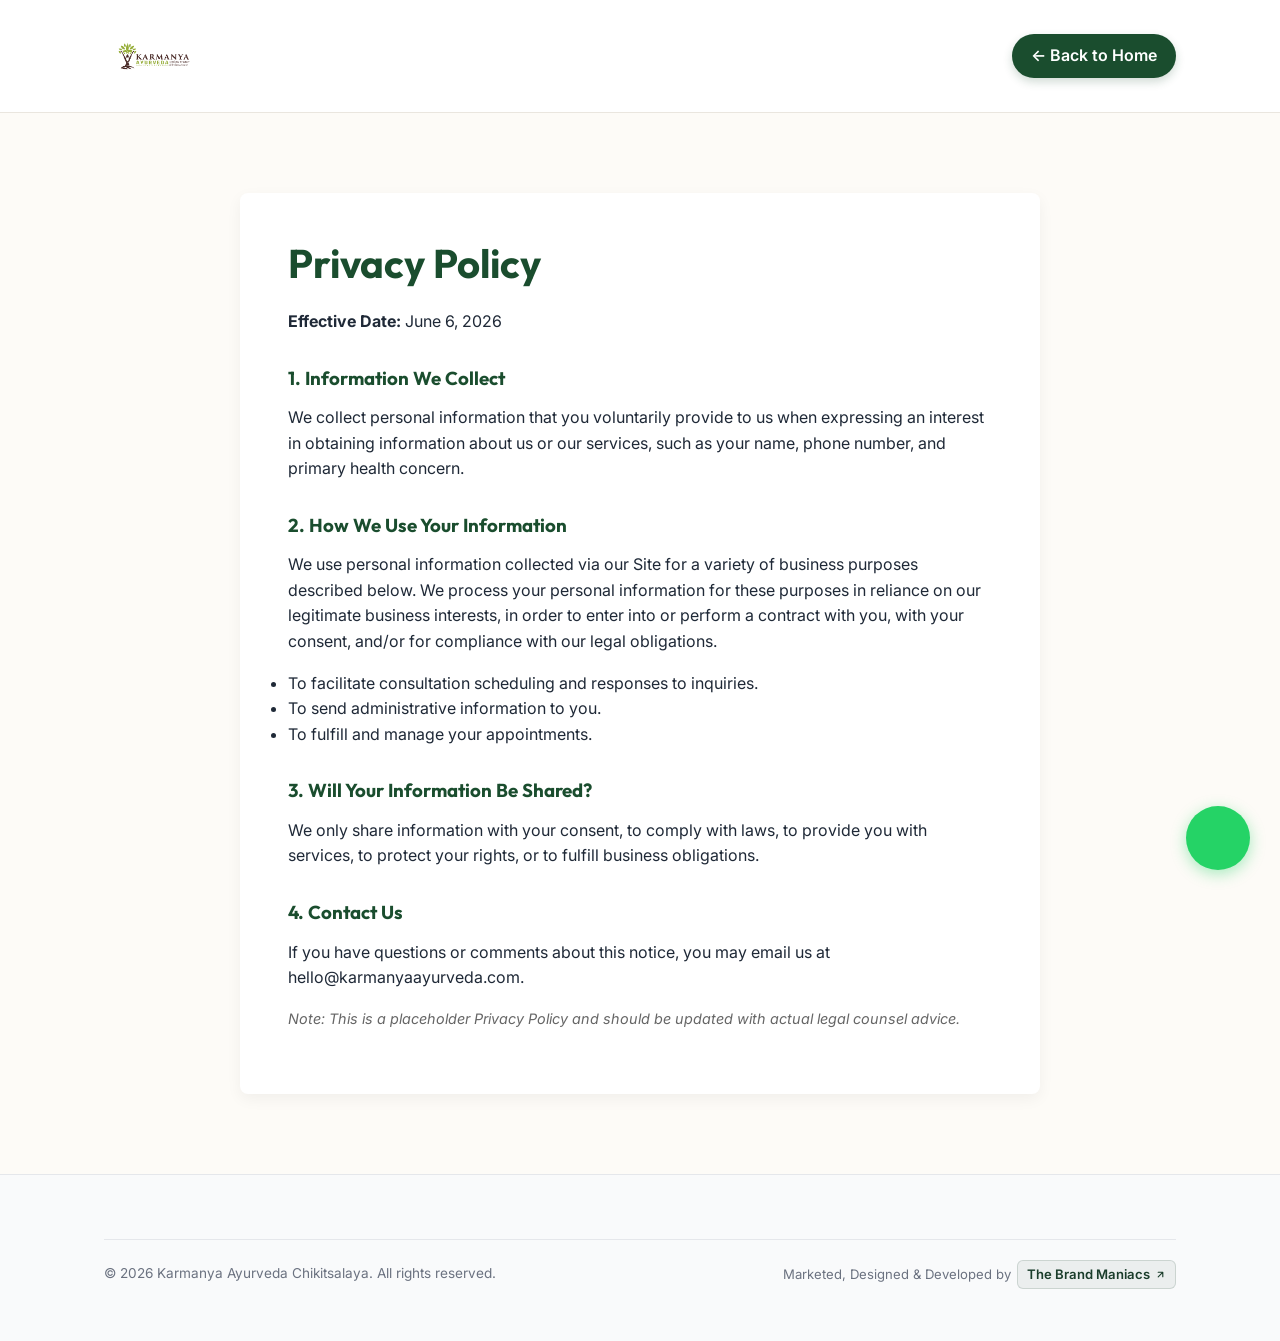
<file: privacy.html>
<!DOCTYPE html>
<html lang="en">
<head>
    <meta name="robots" content="noindex, follow">
    <meta charset="UTF-8">
    <meta name="viewport" content="width=device-width, initial-scale=1.0">
    <title>Privacy Policy | Karmanya Ayurveda</title>
    <link rel="preconnect" href="https://fonts.googleapis.com">
    <link rel="preconnect" href="https://fonts.gstatic.com" crossorigin>
    <link href="https://fonts.googleapis.com/css2?family=Inter:wght@300;400;500;600&family=Outfit:wght@400;500;600;700&display=swap" rel="stylesheet">
    <!-- Google Tag Manager -->
    <script>(function(w,d,s,l,i){w[l]=w[l]||[];w[l].push({'gtm.start':
    new Date().getTime(),event:'gtm.js'});var f=d.getElementsByTagName(s)[0],
    j=d.createElement(s),dl=l!='dataLayer'?'&l='+l:'';j.async=true;j.src=
    'https://www.googletagmanager.com/gtm.js?id='+i+dl;f.parentNode.insertBefore(j,f);
    })(window,document,'script','dataLayer','GTM-NP2DTL98');</script>
    <!-- End Google Tag Manager -->
    <link rel="stylesheet" href="style.css">
<!-- ChatGPT Pixel -->
<script>!function(w,d,s,u){if(w.oaiq)return;var q=function(){q.q.push(arguments)};q.q=[];w.oaiq=q;var j=d.createElement(s);j.async=1;j.src=u;var f=d.getElementsByTagName(s)[0];f.parentNode.insertBefore(j,f)}(window,document,"script","https://bzrcdn.openai.com/sdk/oaiq.min.js");oaiq("init",{pixelId:"QD7NJpfsYPogKPpJnE1gqf",debug:true});</script>
<!-- End ChatGPT Pixel -->
</head>
<body class="bg-cream">
    <!-- Google Tag Manager (noscript) -->
    <noscript><iframe src="https://www.googletagmanager.com/ns.html?id=GTM-NP2DTL98"
    height="0" width="0" style="display:none;visibility:hidden"></iframe></noscript>
    <!-- End Google Tag Manager (noscript) -->
    <header class="header">
        <div class="container header-container">
            <a href="index.html" class="logo">
                <img src="images/logo.png" alt="Karmanya Ayurveda Logo">
            </a>
            <div class="header-contact desktop-only">
                <a href="index.html" class="call-btn">← Back to Home</a>
            </div>
        </div>
    </header>

    <main class="section-padding">
        <div class="container" style="max-width: 800px; background: white; padding: 3rem; border-radius: 8px; box-shadow: 0 5px 15px rgba(0,0,0,0.05);">
            <h1 class="main-headline text-primary mb-4" style="font-size: 2.5rem;">Privacy Policy</h1>
            <p><strong>Effective Date:</strong> June 6, 2026</p>
            
            <h3 class="mt-4 mb-2">1. Information We Collect</h3>
            <p>We collect personal information that you voluntarily provide to us when expressing an interest in obtaining information about us or our services, such as your name, phone number, and primary health concern.</p>
            
            <h3 class="mt-4 mb-2">2. How We Use Your Information</h3>
            <p>We use personal information collected via our Site for a variety of business purposes described below. We process your personal information for these purposes in reliance on our legitimate business interests, in order to enter into or perform a contract with you, with your consent, and/or for compliance with our legal obligations.</p>
            <ul>
                <li>To facilitate consultation scheduling and responses to inquiries.</li>
                <li>To send administrative information to you.</li>
                <li>To fulfill and manage your appointments.</li>
            </ul>

            <h3 class="mt-4 mb-2">3. Will Your Information Be Shared?</h3>
            <p>We only share information with your consent, to comply with laws, to provide you with services, to protect your rights, or to fulfill business obligations.</p>

            <h3 class="mt-4 mb-2">4. Contact Us</h3>
            <p>If you have questions or comments about this notice, you may email us at hello@karmanyaayurveda.com.</p>
            
            <p class="mt-5" style="font-size: 0.9rem; color: #666;"><em>Note: This is a placeholder Privacy Policy and should be updated with actual legal counsel advice.</em></p>
        </div>
    </main>

    <footer class="footer" style="margin-top: 0;">
        <div class="container text-center">
            <div class="footer-bottom" style="display: flex; justify-content: space-between; flex-wrap: wrap; align-items: center; gap: 1rem; padding: 1.25rem 0; font-size: 0.85rem;">
                <p style="margin: 0;">&copy; 2026 Karmanya Ayurveda Chikitsalaya. All rights reserved.</p>
                <div class="agency-credit" style="display: inline-flex; align-items: center; gap: 6px; font-size: 0.82rem; color: #6b7280;">
                    <span>Marketed, Designed &amp; Developed by</span>
                    <a href="https://www.thebrandmaniacs.online/" target="_blank" rel="noopener" class="tbm-badge" style="display: inline-flex; align-items: center; gap: 5px; font-weight: 600; color: #1a3d2b; text-decoration: none; padding: 3px 9px; background: rgba(26,61,43,0.06); border: 1px solid rgba(26,61,43,0.15); border-radius: 6px; transition: all 0.2s ease;">
                        <span>The Brand Maniacs</span>
                        <svg width="11" height="11" viewBox="0 0 24 24" fill="none" stroke="currentColor" stroke-width="2.5" stroke-linecap="round" stroke-linejoin="round" style="vertical-align: middle;"><path d="M7 17l9.2-9.2M17 17V7H7"/></svg>
                    </a>
                </div>
            </div>
        </div>
    </footer>

<a class="floating-wa-desktop" data-wa data-loc="floating" href="https://wa.me/919819820017?text=Namaste!%20I'd%20like%20to%20book%20a%20Pre-Surgery%20Second%20Opinion%20Consult%20with%20an%20expert%20doctor." target="_blank" rel="noopener" aria-label="Chat on WhatsApp">
  <svg class="icon" aria-hidden="true"><use href="#i-chat"/></svg>
</a>

</body>
</html>
</file>
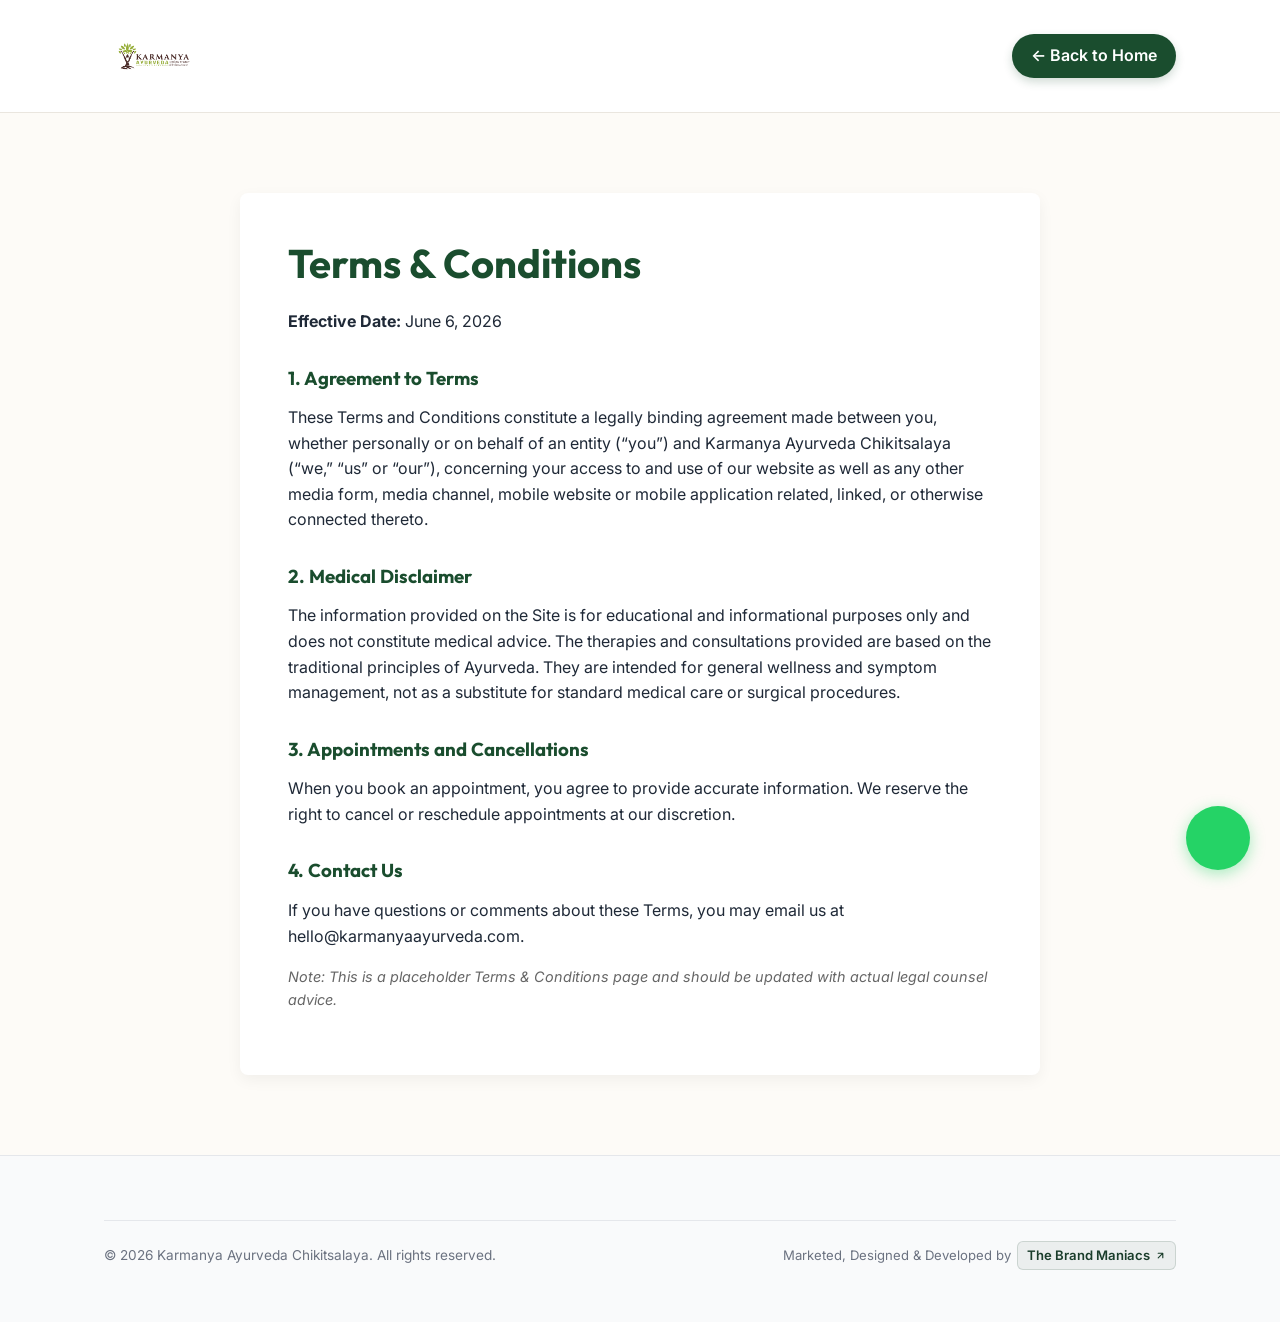
<file: terms.html>
<!DOCTYPE html>
<html lang="en">
<head>
    <meta name="robots" content="noindex, follow">
    <meta charset="UTF-8">
    <meta name="viewport" content="width=device-width, initial-scale=1.0">
    <title>Terms & Conditions | Karmanya Ayurveda</title>
    <link rel="preconnect" href="https://fonts.googleapis.com">
    <link rel="preconnect" href="https://fonts.gstatic.com" crossorigin>
    <link href="https://fonts.googleapis.com/css2?family=Inter:wght@300;400;500;600&family=Outfit:wght@400;500;600;700&display=swap" rel="stylesheet">
    <!-- Google Tag Manager -->
    <script>(function(w,d,s,l,i){w[l]=w[l]||[];w[l].push({'gtm.start':
    new Date().getTime(),event:'gtm.js'});var f=d.getElementsByTagName(s)[0],
    j=d.createElement(s),dl=l!='dataLayer'?'&l='+l:'';j.async=true;j.src=
    'https://www.googletagmanager.com/gtm.js?id='+i+dl;f.parentNode.insertBefore(j,f);
    })(window,document,'script','dataLayer','GTM-NP2DTL98');</script>
    <!-- End Google Tag Manager -->
    <link rel="stylesheet" href="style.css">
<!-- ChatGPT Pixel -->
<script>!function(w,d,s,u){if(w.oaiq)return;var q=function(){q.q.push(arguments)};q.q=[];w.oaiq=q;var j=d.createElement(s);j.async=1;j.src=u;var f=d.getElementsByTagName(s)[0];f.parentNode.insertBefore(j,f)}(window,document,"script","https://bzrcdn.openai.com/sdk/oaiq.min.js");oaiq("init",{pixelId:"QD7NJpfsYPogKPpJnE1gqf",debug:true});</script>
<!-- End ChatGPT Pixel -->
</head>
<body class="bg-cream">
    <!-- Google Tag Manager (noscript) -->
    <noscript><iframe src="https://www.googletagmanager.com/ns.html?id=GTM-NP2DTL98"
    height="0" width="0" style="display:none;visibility:hidden"></iframe></noscript>
    <!-- End Google Tag Manager (noscript) -->
    <header class="header">
        <div class="container header-container">
            <a href="index.html" class="logo">
                <img src="images/logo.png" alt="Karmanya Ayurveda Logo">
            </a>
            <div class="header-contact desktop-only">
                <a href="index.html" class="call-btn">← Back to Home</a>
            </div>
        </div>
    </header>

    <main class="section-padding">
        <div class="container" style="max-width: 800px; background: white; padding: 3rem; border-radius: 8px; box-shadow: 0 5px 15px rgba(0,0,0,0.05);">
            <h1 class="main-headline text-primary mb-4" style="font-size: 2.5rem;">Terms & Conditions</h1>
            <p><strong>Effective Date:</strong> June 6, 2026</p>
            
            <h3 class="mt-4 mb-2">1. Agreement to Terms</h3>
            <p>These Terms and Conditions constitute a legally binding agreement made between you, whether personally or on behalf of an entity (“you”) and Karmanya Ayurveda Chikitsalaya (“we,” “us” or “our”), concerning your access to and use of our website as well as any other media form, media channel, mobile website or mobile application related, linked, or otherwise connected thereto.</p>
            
            <h3 class="mt-4 mb-2">2. Medical Disclaimer</h3>
            <p>The information provided on the Site is for educational and informational purposes only and does not constitute medical advice. The therapies and consultations provided are based on the traditional principles of Ayurveda. They are intended for general wellness and symptom management, not as a substitute for standard medical care or surgical procedures.</p>

            <h3 class="mt-4 mb-2">3. Appointments and Cancellations</h3>
            <p>When you book an appointment, you agree to provide accurate information. We reserve the right to cancel or reschedule appointments at our discretion.</p>

            <h3 class="mt-4 mb-2">4. Contact Us</h3>
            <p>If you have questions or comments about these Terms, you may email us at hello@karmanyaayurveda.com.</p>
            
            <p class="mt-5" style="font-size: 0.9rem; color: #666;"><em>Note: This is a placeholder Terms & Conditions page and should be updated with actual legal counsel advice.</em></p>
        </div>
    </main>

    <footer class="footer" style="margin-top: 0;">
        <div class="container text-center">
            <div class="footer-bottom" style="display: flex; justify-content: space-between; flex-wrap: wrap; align-items: center; gap: 1rem; padding: 1.25rem 0; font-size: 0.85rem;">
                <p style="margin: 0;">&copy; 2026 Karmanya Ayurveda Chikitsalaya. All rights reserved.</p>
                <div class="agency-credit" style="display: inline-flex; align-items: center; gap: 6px; font-size: 0.82rem; color: #6b7280;">
                    <span>Marketed, Designed &amp; Developed by</span>
                    <a href="https://www.thebrandmaniacs.online/" target="_blank" rel="noopener" class="tbm-badge" style="display: inline-flex; align-items: center; gap: 5px; font-weight: 600; color: #1a3d2b; text-decoration: none; padding: 3px 9px; background: rgba(26,61,43,0.06); border: 1px solid rgba(26,61,43,0.15); border-radius: 6px; transition: all 0.2s ease;">
                        <span>The Brand Maniacs</span>
                        <svg width="11" height="11" viewBox="0 0 24 24" fill="none" stroke="currentColor" stroke-width="2.5" stroke-linecap="round" stroke-linejoin="round" style="vertical-align: middle;"><path d="M7 17l9.2-9.2M17 17V7H7"/></svg>
                    </a>
                </div>
            </div>
        </div>
    </footer>

<a class="floating-wa-desktop" data-wa data-loc="floating" href="https://wa.me/919819820017?text=Namaste!%20I'd%20like%20to%20book%20a%20Pre-Surgery%20Second%20Opinion%20Consult%20with%20an%20expert%20doctor." target="_blank" rel="noopener" aria-label="Chat on WhatsApp">
  <svg class="icon" aria-hidden="true"><use href="#i-chat"/></svg>
</a>

</body>
</html>
</file>
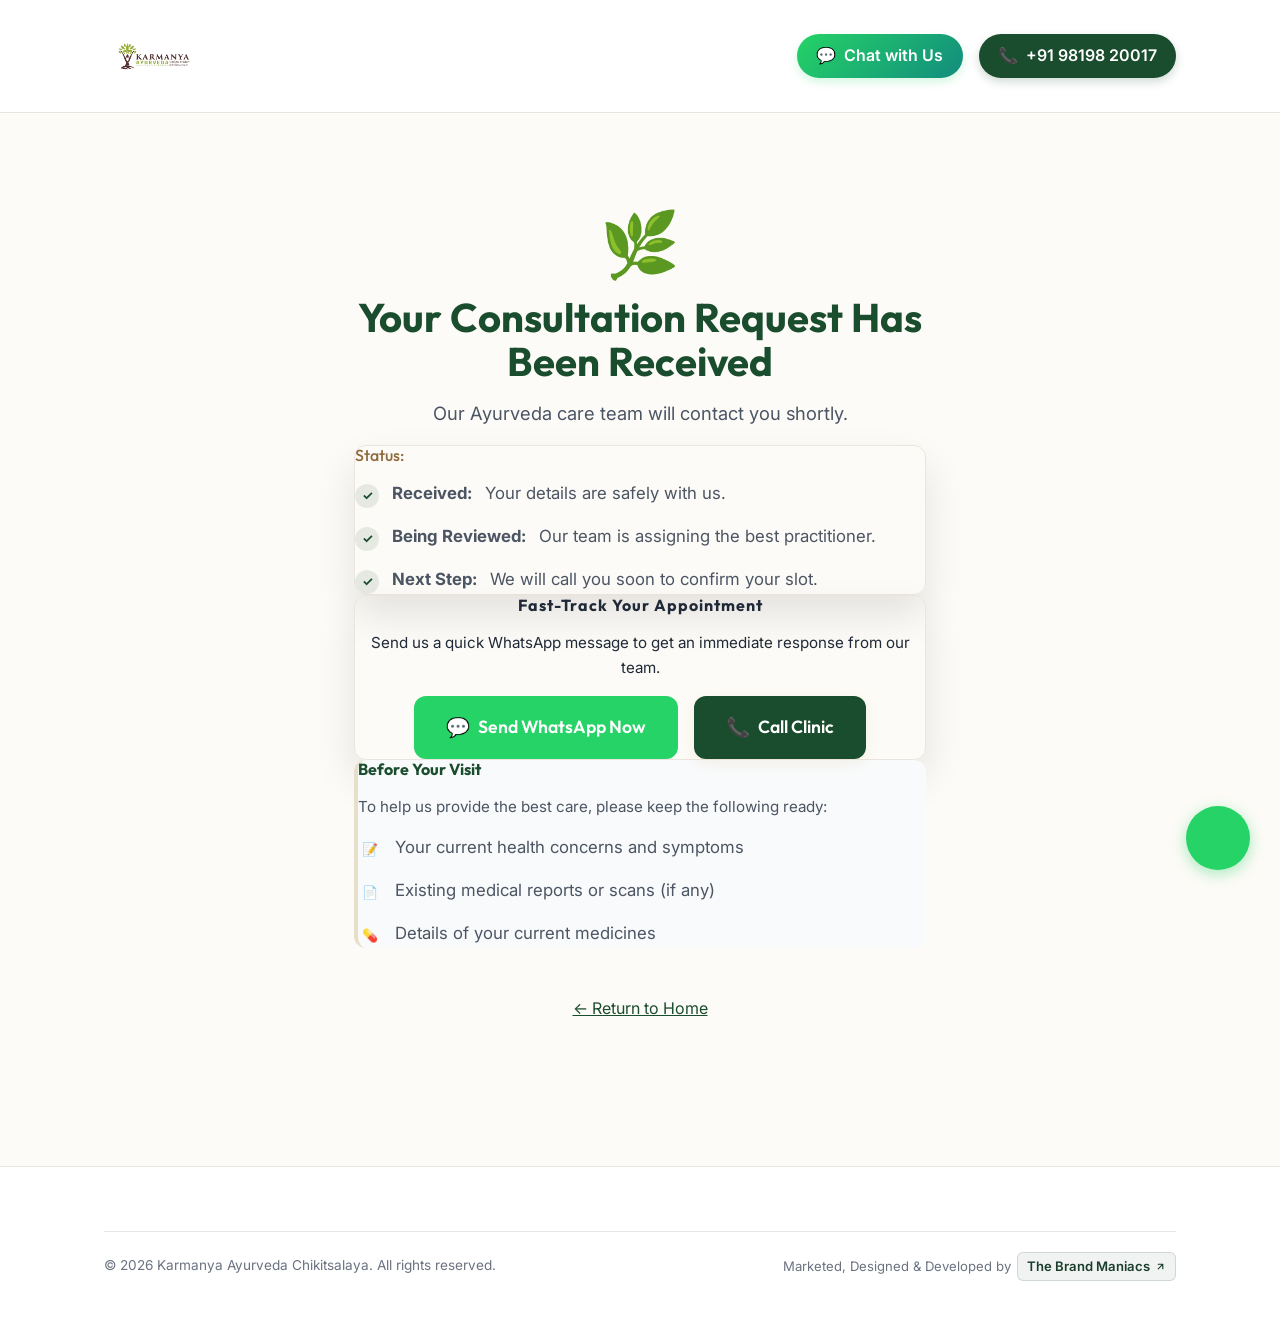
<file: thank-you.html>
<!DOCTYPE html>
<html lang="en">
<head>
    <meta name="robots" content="noindex, follow">
    <meta charset="UTF-8">
    <meta name="viewport" content="width=device-width, initial-scale=1.0">
    <title>Request Received | Karmanya Ayurveda</title>
    <!-- Google Fonts -->
    <link rel="preconnect" href="https://fonts.googleapis.com">
    <link rel="preconnect" href="https://fonts.gstatic.com" crossorigin>
    <link href="https://fonts.googleapis.com/css2?family=Inter:wght@300;400;500;600&family=Outfit:wght@400;500;600;700&display=swap" rel="stylesheet">
    <!-- Custom CSS -->
    <link rel="stylesheet" href="style.css">

    <!-- Meta Pixel Code -->
    <script>
    !function(f,b,e,v,n,t,s)
    {if(f.fbq)return;n=f.fbq=function(){n.callMethod?
    n.callMethod.apply(n,arguments):n.queue.push(arguments)};
    if(!f._fbq)f._fbq=n;n.push=n;n.loaded=!0;n.version='2.0';
    n.queue=[];t=b.createElement(e);t.async=!0;
    t.src=v;s=b.getElementsByTagName(e)[0];
    s.parentNode.insertBefore(t,s)}(window, document,'script',
    'https://connect.facebook.net/en_US/fbevents.js');
    fbq('init', '2147354382501419');
    fbq('track', 'PageView');
     // Tracks the form submission success
    </script>
    <noscript><img height="1" width="1" style="display:none"
    src="https://www.facebook.com/tr?id=2147354382501419&ev=PageView&noscript=1"
    /></noscript>
    <!-- End Meta Pixel Code -->

    <!-- Google Tag Manager -->
    <script>(function(w,d,s,l,i){w[l]=w[l]||[];w[l].push({'gtm.start':
    new Date().getTime(),event:'gtm.js'});var f=d.getElementsByTagName(s)[0],
    j=d.createElement(s),dl=l!='dataLayer'?'&l='+l:'';j.async=true;j.src=
    'https://www.googletagmanager.com/gtm.js?id='+i+dl;f.parentNode.insertBefore(j,f);
    })(window,document,'script','dataLayer','GTM-NP2DTL98');</script>
    <!-- End Google Tag Manager -->

    <!-- Google tag (gtag.js) -->
    <script async src="https://www.googletagmanager.com/gtag/js?id=AW-18375933203"></script>
    <script>
      window.dataLayer = window.dataLayer || [];
      function gtag(){dataLayer.push(arguments);}
      gtag('js', new Date());

      gtag('config', 'AW-18375933203');
      
    </script>
<!-- ChatGPT Pixel -->
<script>!function(w,d,s,u){if(w.oaiq)return;var q=function(){q.q.push(arguments)};q.q=[];w.oaiq=q;var j=d.createElement(s);j.async=1;j.src=u;var f=d.getElementsByTagName(s)[0];f.parentNode.insertBefore(j,f)}(window,document,"script","https://bzrcdn.openai.com/sdk/oaiq.min.js");oaiq("init",{pixelId:"QD7NJpfsYPogKPpJnE1gqf",debug:true});</script>
<script>if(typeof oaiq==='function') oaiq('measure','lead_created');</script>
<!-- End ChatGPT Pixel -->
</head>
<body class="bg-cream">
    <!-- Google Tag Manager (noscript) -->
    <noscript><iframe src="https://www.googletagmanager.com/ns.html?id=GTM-NP2DTL98"
    height="0" width="0" style="display:none;visibility:hidden"></iframe></noscript>
    <!-- End Google Tag Manager (noscript) -->
    <header class="header">
        <div class="container header-container">
            <a href="index.html" class="logo">
                <img src="images/logo.png" alt="Karmanya Ayurveda Logo">
            </a>
            <div class="header-contact desktop-only">
                <a href="https://wa.me/919819820017" onclick="if(typeof gtag==='function'){gtag('event','conversion',{'send_to':'AW-18375933203/qPmMCOnFoKQdEJP6qbpE'});}" class="call-btn whatsapp-btn">
                    <span class="icon">💬</span> Chat with Us
                </a>
                <a href="tel:+919819820017" onclick="if(typeof gtag==='function'){gtag('event','conversion',{'send_to':'AW-18375933203/cmqfCOzFoKQdEJP6qbpE'});}" class="call-btn">
                    <span class="icon">📞</span> +91 98198 20017
                </a>
            </div>
        </div>
    </header>

    <main class="thank-you-page section-padding">
        <div class="container max-w-700 mx-auto text-center">
            <div class="success-icon mb-4" style="font-size: 4rem;">🌿</div>
            <h1 class="main-headline text-primary" style="font-size: 2.5rem; margin-bottom: 1rem;">Your Consultation Request Has Been Received</h1>
            <p class="font-medium mb-4">Our Ayurveda care team will contact you shortly.</p>
            
            <div class="status-card text-left bg-white p-4 rounded-image shadow-large mb-5" style="border: 1px solid #EAE6DF;">
                <h4 class="text-gold mb-3">Status:</h4>
                <ul class="feature-list">
                    <li><span class="icon">✓</span> <strong>Received:</strong> Your details are safely with us.</li>
                    <li><span class="icon">✓</span> <strong>Being Reviewed:</strong> Our team is assigning the best practitioner.</li>
                    <li><span class="icon">✓</span> <strong>Next Step:</strong> We will call you soon to confirm your slot.</li>
                </ul>
            </div>

            <div class="immediate-action mb-5 bg-white p-4 rounded-image shadow-large" style="border: 1px solid #EAE6DF;">
                <h4 class="text-dark-override mb-2">Fast-Track Your Appointment</h4>
                <p class="mb-4" style="font-size: 0.95rem;">Send us a quick WhatsApp message to get an immediate response from our team.</p>
                <div class="flex-buttons" style="display: flex; gap: 1rem; justify-content: center; flex-wrap: wrap;">
                    <a href="https://wa.me/919819820017?text=Hi,%20I%20just%20submitted%20a%20consultation%20request%20on%20your%20website.%20Can%20we%20schedule%20it?" onclick="if(typeof gtag==='function'){gtag('event','conversion',{'send_to':'AW-18375933203/qPmMCOnFoKQdEJP6qbpE'});}" class="cta-button" style="background: #25D366; color: white; display: flex; align-items: center; gap: 0.5rem;">
                        <span style="font-size: 1.2rem;">💬</span> Send WhatsApp Now
                    </a>
                    <a href="tel:+919819820017" onclick="if(typeof gtag==='function'){gtag('event','conversion',{'send_to':'AW-18375933203/cmqfCOzFoKQdEJP6qbpE'});}" class="cta-button primary-btn" style="background: var(--primary-color); color: white; display: flex; align-items: center; gap: 0.5rem;">
                        <span style="font-size: 1.2rem;">📞</span> Call Clinic
                    </a>
                </div>
            </div>

            <div class="preparation-card text-left bg-light p-4 rounded-image" style="border-left: 4px solid var(--accent-color);">
                <h4 class="text-primary mb-3">Before Your Visit</h4>
                <p class="font-medium mb-3" style="font-size: 0.95rem;">To help us provide the best care, please keep the following ready:</p>
                <ul class="feature-list" style="font-size: 0.95rem;">
                    <li><span class="icon" style="background: transparent;">📝</span> Your current health concerns and symptoms</li>
                    <li><span class="icon" style="background: transparent;">📄</span> Existing medical reports or scans (if any)</li>
                    <li><span class="icon" style="background: transparent;">💊</span> Details of your current medicines</li>
                </ul>
            </div>
            
            <a href="index.html" class="text-primary" style="display: inline-block; margin-top: 3rem; text-decoration: underline;">← Return to Home</a>
        </div>
    </main>

    <footer class="footer" style="margin-top: 4rem; border-top: 1px solid #EAE6DF; background: #fff;">
        <div class="container text-center">
            <div class="footer-bottom" style="display: flex; justify-content: space-between; flex-wrap: wrap; align-items: center; gap: 1rem; padding: 1.25rem 0; font-size: 0.85rem;">
                <p style="margin: 0;">&copy; 2026 Karmanya Ayurveda Chikitsalaya. All rights reserved.</p>
                <div class="agency-credit" style="display: inline-flex; align-items: center; gap: 6px; font-size: 0.82rem; color: #6b7280;">
                    <span>Marketed, Designed &amp; Developed by</span>
                    <a href="https://www.thebrandmaniacs.online/" target="_blank" rel="noopener" class="tbm-badge" style="display: inline-flex; align-items: center; gap: 5px; font-weight: 600; color: #1a3d2b; text-decoration: none; padding: 3px 9px; background: rgba(26,61,43,0.06); border: 1px solid rgba(26,61,43,0.15); border-radius: 6px; transition: all 0.2s ease;">
                        <span>The Brand Maniacs</span>
                        <svg width="11" height="11" viewBox="0 0 24 24" fill="none" stroke="currentColor" stroke-width="2.5" stroke-linecap="round" stroke-linejoin="round" style="vertical-align: middle;"><path d="M7 17l9.2-9.2M17 17V7H7"/></svg>
                    </a>
                </div>
            </div>
        </div>
    </footer>

<a class="floating-wa-desktop" data-wa data-loc="floating" onclick="if(typeof gtag==='function'){gtag('event','conversion',{'send_to':'AW-18375933203/qPmMCOnFoKQdEJP6qbpE'});}" href="https://wa.me/919819820017?text=Namaste!%20I'd%20like%20to%20book%20a%20Pre-Surgery%20Second%20Opinion%20Consult%20with%20an%20expert%20doctor." target="_blank" rel="noopener" aria-label="Chat on WhatsApp">
  <svg class="icon" aria-hidden="true"><use href="#i-chat"/></svg>
</a>

</body>
</html>
</file>
<file: style.css>
/* Design System & CSS Variables */
:root {
    --primary-color: #1A4D2E; /* Deep Forest Green */
    --secondary-color: #4F6F52; /* Earthy Green */
    --accent-color: #E8DFCA; /* Soft Sand/Gold */
    --accent-dark: #C8B698;
    --text-dark: #1F2937;
    --text-light: #6B7280;
    --bg-light: #F9FAFB;
    --bg-white: #FFFFFF;
    --font-heading: 'Outfit', sans-serif;
    --font-body: 'Inter', sans-serif;
    --transition: all 0.3s cubic-bezier(0.25, 0.8, 0.25, 1);
    --border-radius: 12px;
}

/* Reset & Base Styles */
* {
    margin: 0;
    padding: 0;
    box-sizing: border-box;
}

html {
    scroll-behavior: smooth;
}

body {
    font-family: var(--font-body);
    color: var(--text-dark);
    background-color: var(--bg-white);
    line-height: 1.6;
    overflow-x: hidden;
}

h1, h2, h3, h4, h5, h6 {
    font-family: var(--font-heading);
    color: var(--primary-color);
    line-height: 1.2;
    margin-bottom: 1rem;
}

p {
    margin-bottom: 1rem;
}

a {
    text-decoration: none;
    color: inherit;
    transition: var(--transition);
}

.container {
    max-width: 1200px;
    margin: 0 auto;
    padding: 0 5%;
}

.section-padding {
    padding: 5rem 0;
}

.text-center {
    text-align: center;
}

.mt-3 { margin-top: 1.5rem; }
.mt-4 { margin-top: 2rem; }
.mx-auto { margin-left: auto; margin-right: auto; }
.max-w-700 { max-width: 700px; }

.bg-light { background-color: var(--bg-light); }
.bg-dark { background-color: var(--primary-color); color: var(--bg-white); }
.bg-dark h2 { color: var(--bg-white); }

/* Buttons */
.cta-button, .submit-btn {
    display: inline-block;
    padding: 1rem 2rem;
    font-family: var(--font-heading);
    font-weight: 600;
    font-size: 1.1rem;
    border-radius: var(--border-radius);
    cursor: pointer;
    border: none;
    transition: var(--transition);
    text-align: center;
}

.primary-btn {
    background-color: var(--accent-color);
    color: var(--primary-color);
    box-shadow: 0 4px 14px rgba(232, 223, 202, 0.4);
}

.primary-btn:hover {
    background-color: var(--accent-dark);
    transform: translateY(-2px);
    box-shadow: 0 6px 20px rgba(200, 182, 152, 0.5);
}

.submit-btn {
    width: 100%;
    background-color: var(--primary-color);
    color: var(--bg-white);
}

.submit-btn:hover {
    background-color: var(--secondary-color);
    transform: translateY(-2px);
}

/* Header */
.header {
    background: rgba(255, 255, 255, 0.95);
    backdrop-filter: blur(10px);
    border-bottom: 1px solid #EAE6DF;
    position: sticky; top: 0; z-index: 1000;
    padding: 1rem 0;
}
.header-container { display: flex; justify-content: space-between; align-items: center; }
.logo { 
    display: flex; 
    align-items: center; 
    text-decoration: none;
}
.logo img { 
    height: 80px; 
    width: auto; 
    max-width: 280px;
    object-fit: contain;
}

/* Header Updates */
.call-btn {
    display: inline-flex;
    align-items: center;
    gap: 0.5rem;
    background-color: var(--primary-color);
    color: var(--bg-white);
    padding: 0.6rem 1.2rem;
    border-radius: 50px;
    font-weight: 600;
    font-size: 1rem;
    box-shadow: 0 4px 10px rgba(26, 77, 46, 0.2);
    transition: var(--transition);
}

.call-btn:hover {
    background-color: var(--secondary-color);
    color: var(--bg-white);
    transform: translateY(-2px);
    box-shadow: 0 6px 15px rgba(26, 77, 46, 0.3);
}

.whatsapp-btn {
    background-color: #25D366;
    background: linear-gradient(135deg, #25D366, #128C7E);
    box-shadow: 0 4px 10px rgba(37, 211, 102, 0.2);
}

.whatsapp-btn:hover {
    background-color: #128C7E;
    box-shadow: 0 6px 15px rgba(37, 211, 102, 0.3);
}

.mobile-only { display: none; }
.desktop-only { display: flex; gap: 1rem; }

/* Hero Section */
.hero {
    position: relative;
    padding: 6rem 0 8rem;
    background: linear-gradient(rgba(26, 77, 46, 0.8), rgba(26, 77, 46, 0.9)), url('images/hero_bg.png') center/cover no-repeat;
    overflow: hidden;
}

/* Background aesthetic elements */
.hero::before {
    content: '';
    position: absolute;
    top: -100px;
    right: -100px;
    width: 500px;
    height: 500px;
    border-radius: 50%;
    background: radial-gradient(circle, rgba(232, 223, 202, 0.15) 0%, rgba(255,255,255,0) 70%);
    z-index: 0;
}

.hero-container {
    display: flex;
    align-items: center;
    justify-content: space-between;
    gap: 4rem;
    position: relative;
    z-index: 1;
}

.hero-content {
    flex: 1.2;
}

.pre-headline {
    font-weight: 600;
    color: var(--accent-color);
    text-transform: uppercase;
    letter-spacing: 1.5px;
    font-size: 0.85rem;
    margin-bottom: 1rem;
}

.main-headline {
    font-size: 3.5rem;
    line-height: 1.1;
    margin-bottom: 1.5rem;
    color: var(--bg-white);
}

.sub-headline {
    font-size: 1.2rem;
    color: rgba(255, 255, 255, 0.85);
    margin-bottom: 2.5rem;
    max-width: 90%;
}

.hero-form-wrapper {
    flex: 0.8;
    max-width: 450px;
}

/* Glassmorphism Form */
.glass-form {
    background: rgba(255, 255, 255, 0.8);
    backdrop-filter: blur(16px);
    -webkit-backdrop-filter: blur(16px);
    border: 1px solid rgba(255, 255, 255, 0.5);
    border-radius: 20px;
    padding: 2.5rem;
    box-shadow: 0 20px 40px rgba(0, 0, 0, 0.08);
}

.glass-form h3 {
    font-size: 1.5rem;
    margin-bottom: 0.5rem;
}

.form-sub {
    color: var(--text-light);
    font-size: 0.9rem;
    margin-bottom: 1.5rem;
}

.form-group {
    margin-bottom: 1.2rem;
}

.form-group label {
    display: block;
    font-size: 0.9rem;
    font-weight: 500;
    margin-bottom: 0.4rem;
    color: var(--text-dark);
}

.form-group input,
.form-group select {
    width: 100%;
    padding: 0.8rem 1rem;
    border: 1px solid #E5E7EB;
    border-radius: 8px;
    font-family: var(--font-body);
    font-size: 1rem;
    background-color: var(--bg-white);
    transition: var(--transition);
}

.form-group input:focus,
.form-group select:focus {
    outline: none;
    border-color: var(--primary-color);
    box-shadow: 0 0 0 3px rgba(26, 77, 46, 0.1);
}

.form-disclaimer {
    font-size: 0.75rem;
    color: var(--text-light);
    text-align: center;
    margin-top: 1rem;
    margin-bottom: 0;
}

.hidden {
    display: none;
}

.form-success {
    background-color: rgba(79, 111, 82, 0.1);
    color: var(--primary-color);
    padding: 1.5rem;
    border-radius: 8px;
    text-align: center;
    font-weight: 500;
    border: 1px solid rgba(79, 111, 82, 0.2);
}

/* Grids */
.grid-3 {
    display: grid;
    grid-template-columns: repeat(auto-fit, minmax(300px, 1fr));
    gap: 2rem;
}

.grid-2 {
    display: grid;
    grid-template-columns: repeat(auto-fit, minmax(350px, 1fr));
    gap: 2rem;
}

/* Cards */
.card {
    background: var(--bg-white);
    padding: 0;
    border-radius: var(--border-radius);
    box-shadow: 0 10px 30px rgba(0,0,0,0.05);
    border: 1px solid rgba(0,0,0,0.02);
    transition: var(--transition);
    height: 100%;
    overflow: hidden;
    display: flex;
    flex-direction: column;
}

.card:hover {
    transform: translateY(-10px);
    box-shadow: 0 20px 40px rgba(0,0,0,0.1);
}

.card:hover .card-image img {
    transform: scale(1.05);
}

.card-image {
    width: 100%;
    height: 220px;
    overflow: hidden;
}

.card-image img {
    width: 100%;
    height: 100%;
    object-fit: cover;
    transition: transform 0.6s cubic-bezier(0.25, 0.8, 0.25, 1);
}

.card h3 {
    font-size: 1.4rem;
    padding: 1.5rem 1.5rem 0.5rem;
    margin-bottom: 0;
}

.card p {
    color: var(--text-light);
    padding: 0 1.5rem 1.5rem;
    margin-bottom: 0;
    flex-grow: 1;
}

/* Testimonials */
.testimonial {
    background: rgba(255,255,255,0.05);
    padding: 2.5rem;
    border-radius: var(--border-radius);
    border: 1px solid rgba(255,255,255,0.1);
}

.stars {
    color: #FCD34D;
    font-size: 1.2rem;
    margin-bottom: 1rem;
    letter-spacing: 2px;
}

.testimonial p {
    font-size: 1.1rem;
    font-style: italic;
    opacity: 0.9;
}

.author {
    font-weight: 600;
    font-style: normal !important;
    font-size: 1rem !important;
    margin-top: 1rem;
    margin-bottom: 0;
    color: var(--accent-color);
}

.disclaimer-text {
    font-size: 0.85rem;
    opacity: 0.7;
}

/* Experts Section */
.expert-grid {
    display: grid;
    grid-template-columns: 1fr 1fr;
    gap: 4rem;
    align-items: center;
}

.expert-grid.reverse .expert-image {
    order: 2;
}

.expert-grid.reverse .expert-content {
    order: 1;
}

.expert-image {
    width: 100%;
}

.image-wrapper {
    width: 100%;
    aspect-ratio: 4/5;
    border-radius: 20px;
    overflow: hidden;
    box-shadow: 0 20px 40px rgba(0,0,0,0.15);
}

.image-wrapper img {
    width: 100%;
    height: 100%;
    object-fit: cover;
    transition: transform 0.6s ease;
}

.image-wrapper:hover img {
    transform: scale(1.03);
}

.expert-name {
    font-size: 1.8rem;
    margin-bottom: 0.2rem;
}

.expert-qualifications {
    color: var(--secondary-color);
    font-weight: 500;
    margin-bottom: 1.5rem;
}

.expert-bio {
    color: var(--text-light);
    font-size: 1.1rem;
}

/* Footer */
.footer {
    background-color: var(--bg-light);
    padding: 4rem 0 2rem;
    border-top: 1px solid #E5E7EB;
}

.footer-top {
    display: flex;
    justify-content: space-between;
    align-items: center;
    margin-bottom: 3rem;
    flex-wrap: wrap;
    gap: 2rem;
}

.footer-brand h3 {
    margin-bottom: 0.2rem;
}

.footer-brand p {
    color: var(--text-light);
    margin-bottom: 0;
}

.footer-links {
    display: flex;
    gap: 2rem;
}

.footer-links a {
    color: var(--text-dark);
    font-weight: 500;
    font-size: 0.95rem;
}

.footer-links a:hover {
    color: var(--primary-color);
}

.footer-disclaimer {
    background-color: #F3F4F6;
    padding: 1.5rem;
    border-radius: 8px;
    margin-bottom: 2rem;
}

.footer-disclaimer p {
    font-size: 0.85rem;
    color: var(--text-light);
    margin-bottom: 0;
    line-height: 1.5;
}

.footer-disclaimer strong {
    color: var(--text-dark);
}

.footer-bottom {
    text-align: center;
    padding-top: 2rem;
    border-top: 1px solid #E5E7EB;
    font-size: 0.9rem;
    color: var(--text-light);
}

.tbm-badge:hover {
    background: #1a3d2b !important;
    color: #ffffff !important;
    border-color: #1a3d2b !important;
    transform: translateY(-1px);
    box-shadow: 0 2px 8px rgba(26, 61, 43, 0.25);
}

.tbm-badge:hover svg {
    stroke: #ffffff;
}

/* New Premium UI Utilities */
.bg-cream { background-color: #FDFBF7; }
.text-gold { color: #8F6A3B; font-weight: 500; }
.text-primary { color: var(--primary-color); }
.text-dark-override { color: var(--text-dark) !important; font-weight: 700; letter-spacing: 1px; }
.large-title { font-size: 3rem; margin-bottom: 1.5rem; }
.font-medium { font-size: 1.15rem; color: #4b5563; }
.text-left { text-align: left; }

/* Empathy Cards */
.empathy-card {
    background: var(--bg-white);
    border-radius: var(--border-radius);
    box-shadow: 0 10px 25px rgba(0,0,0,0.04);
    border: 1px solid #EAE6DF;
    overflow: hidden;
    transition: var(--transition);
    height: 100%;
    display: flex;
    flex-direction: column;
}
.empathy-card:hover { transform: translateY(-8px); box-shadow: 0 15px 35px rgba(0,0,0,0.08); }
.empathy-img-wrapper { position: relative; height: 260px; }
.empathy-img-wrapper img { width: 100%; height: 100%; object-fit: cover; }
.empathy-badge {
    position: absolute;
    top: 15px;
    left: 15px;
    background: var(--primary-color);
    color: white;
    width: 40px;
    height: 40px;
    display: flex;
    align-items: center;
    justify-content: center;
    border-radius: 50%;
    font-weight: 700;
    font-family: var(--font-heading);
    box-shadow: 0 4px 10px rgba(0,0,0,0.2);
}
.empathy-content {
    padding: 1.5rem;
    display: flex;
    align-items: flex-start;
    gap: 1rem;
    background: #FAF9F6;
    flex-grow: 1;
}
.empathy-icon { font-size: 2rem; background: transparent; }
.empathy-content h4 { font-size: 1.25rem; color: var(--primary-color); margin: 0; line-height: 1.3; font-weight: 600; }

/* Solution Cards */
.solution-card {
    background: #FAF9F6;
    border-radius: var(--border-radius);
    box-shadow: 0 8px 20px rgba(0,0,0,0.05);
    border: 1px solid #EAE6DF;
    overflow: hidden;
    transition: var(--transition);
    height: 100%;
    display: flex;
    flex-direction: column;
}
.solution-card:hover { transform: translateY(-8px); box-shadow: 0 15px 35px rgba(0,0,0,0.1); }
.solution-card .card-image { height: 240px; }
.solution-content { padding: 1.5rem; flex-grow: 1; }
.solution-header { display: flex; align-items: center; gap: 0.8rem; margin-bottom: 1rem; }
.solution-icon-circle {
    width: 40px; height: 40px;
    background: var(--primary-color);
    color: white;
    display: flex; align-items: center; justify-content: center;
    border-radius: 50%;
    font-size: 1.2rem;
}
.solution-header h3 { margin: 0; font-size: 1.35rem; color: var(--primary-color); }
.solution-content p { color: #4b5563; font-size: 0.95rem; line-height: 1.5; margin: 0; }
.solution-footer { padding: 0 1.5rem 1.5rem; }
.pill-badge {
    display: inline-block;
    width: 100%;
    text-align: center;
    background: var(--primary-color);
    color: white;
    padding: 0.6rem 1rem;
    border-radius: 50px;
    font-size: 0.85rem;
    font-weight: 500;
    letter-spacing: 0.5px;
}

/* Trust Strip */
.trust-strip { display: grid; grid-template-columns: repeat(2, 1fr); gap: 1rem; margin-top: 1.5rem; }
.trust-item { display: flex; align-items: center; gap: 0.5rem; }
.trust-icon { font-size: 1.2rem; }
.trust-item p { font-size: 0.85rem; color: #4b5563; margin: 0; line-height: 1.2; font-weight: 500; }

/* Video Section */
.video-grid { display: grid; grid-template-columns: 1fr 1fr; gap: 3rem; align-items: center; }
.video-wrapper { position: relative; border-radius: var(--border-radius); overflow: hidden; box-shadow: 0 15px 35px rgba(0,0,0,0.1); }
.video-thumbnail { position: relative; width: 100%; aspect-ratio: 16/9; }
.video-thumbnail img { width: 100%; height: 100%; object-fit: cover; }
.play-btn {
    position: absolute; top: 50%; left: 50%; transform: translate(-50%, -50%);
    width: 70px; height: 70px; background: rgba(255,255,255,0.9);
    border: none; border-radius: 50%; color: var(--primary-color);
    font-size: 1.8rem; display: flex; align-items: center; justify-content: center;
    cursor: pointer; box-shadow: 0 4px 15px rgba(0,0,0,0.2); transition: var(--transition);
}
.play-btn:hover { background: white; transform: translate(-50%, -50%) scale(1.1); }

/* Clinic Overview Section */
.grid-2.align-center { align-items: center; }
.clinic-image-wrapper { position: relative; border-radius: var(--border-radius); overflow: hidden; }
.rounded-image { border-radius: var(--border-radius); display: block; }
.shadow-large { box-shadow: 0 20px 40px rgba(0,0,0,0.1); }
.w-100 { width: 100%; height: auto; }
.location-badge {
    position: absolute; bottom: 20px; left: 20px;
    background: rgba(255,255,255,0.95); padding: 0.5rem 1rem;
    border-radius: 50px; font-weight: 600; color: var(--primary-color);
    box-shadow: 0 4px 10px rgba(0,0,0,0.1); backdrop-filter: blur(5px);
}
.feature-list { list-style: none; padding: 0; display: flex; flex-direction: column; gap: 1rem; }
.feature-list li { display: flex; align-items: flex-start; gap: 0.8rem; font-size: 1.05rem; color: #4b5563; line-height: 1.5; }
.feature-list .icon { color: var(--primary-color); font-weight: bold; background: rgba(26, 77, 46, 0.1); width: 24px; height: 24px; display: inline-flex; align-items: center; justify-content: center; border-radius: 50%; font-size: 0.8rem; flex-shrink: 0; margin-top: 3px; }

/* Journey Steps */
.journey-step {
    background: var(--bg-white);
    padding: 2rem;
    border-radius: var(--border-radius);
    box-shadow: 0 5px 20px rgba(0,0,0,0.03);
    border-top: 4px solid var(--primary-color);
    text-align: center;
}
.step-icon {
    width: 50px; height: 50px;
    background: var(--accent-color);
    color: var(--primary-color);
    font-size: 1.5rem; font-weight: bold; font-family: var(--font-heading);
    display: flex; align-items: center; justify-content: center;
    border-radius: 50%; margin: 0 auto 1.5rem;
}
.journey-step h4 { color: var(--primary-color); margin-bottom: 0.5rem; }
.journey-step p { color: #4b5563; font-size: 0.95rem; margin: 0; }

/* FAQ Section */
.faq-container { display: flex; flex-direction: column; gap: 1rem; text-align: left; }
.faq-item { background: white; border-radius: 8px; border: 1px solid #EAE6DF; overflow: hidden; }
.faq-question {
    width: 100%; text-align: left; padding: 1.2rem 1.5rem; background: none; border: none;
    font-size: 1.1rem; font-weight: 600; color: var(--text-dark); cursor: pointer;
    display: flex; justify-content: space-between; align-items: center; transition: background 0.3s;
}
.faq-question:hover { background: #FAF9F6; }
.faq-icon { font-size: 1.5rem; font-weight: 300; transition: transform 0.3s; }
.faq-item.active .faq-icon { transform: rotate(45deg); }
.faq-answer {
    max-height: 0; overflow: hidden; transition: max-height 0.3s ease-out; background: white;
}
.faq-answer p { padding: 0 1.5rem 1.2rem; margin: 0; color: #4b5563; font-size: 0.95rem; line-height: 1.5; }

/* Scroll Exit Popup */
.scroll-popup {
    position: fixed; bottom: 30px; right: 30px; background: white;
    padding: 1.5rem; border-radius: 12px; box-shadow: 0 10px 40px rgba(0,0,0,0.15);
    z-index: 1000; transform: translateY(150%); transition: transform 0.5s cubic-bezier(0.175, 0.885, 0.32, 1.275);
    width: 300px; border: 1px solid #EAE6DF;
}
.scroll-popup.show { transform: translateY(0); }
.close-popup { position: absolute; top: 10px; right: 15px; background: none; border: none; font-size: 1.5rem; cursor: pointer; color: #999; }
.popup-sub { font-size: 0.9rem; color: #666; margin-bottom: 0.5rem; }

/* Animations (Intersection Observer targets) */
.reveal {
    opacity: 0;
    transform: translateY(30px);
    transition: all 0.8s cubic-bezier(0.25, 0.8, 0.25, 1);
}

.reveal.active {
    opacity: 1;
    transform: translateY(0);
}

.delay-1 { transition-delay: 0.1s; }
.delay-2 { transition-delay: 0.2s; }

/* Responsive Design */
@media (max-width: 992px) {
    .main-headline {
        font-size: 2.8rem;
    }
    
    .hero-container {
        flex-direction: column;
        text-align: center;
    }
    
    .hero-content {
        display: flex;
        flex-direction: column;
        align-items: center;
    }
    
    .sub-headline {
        margin-left: auto;
        margin-right: auto;
    }
    
    .hero-form-wrapper {
        width: 100%;
        max-width: 500px;
    }
    
    .expert-grid {
        grid-template-columns: 1fr;
        gap: 3rem;
    }
    
    .expert-grid.reverse .expert-image,
    .expert-grid.reverse .expert-content {
        order: unset;
    }
    
    .image-wrapper {
        aspect-ratio: 16/10;
    }
}

@media (max-width: 768px) {
    .call-btn {
        padding: 0.5rem 0.8rem;
        font-size: 0.9rem;
    }
    
    .desktop-only { display: none; }
    .mobile-only { display: flex; }
    
    .trust-strip { grid-template-columns: 1fr; }
    .video-grid { grid-template-columns: 1fr; gap: 2rem; }

    .mobile-bottom-bar {
        position: fixed; bottom: 12px; left: 50%; transform: translateX(-50%); width: 94%; max-width: 440px;
        display: flex; align-items: center; justify-content: space-between; gap: 8px;
        background: #ffffff; padding: 7px 10px; border-radius: 16px;
        z-index: 1001; box-shadow: 0 8px 24px rgba(0,0,0,0.22);
        border: 1px solid rgba(26,61,43,0.12);
    }
    .bar-btn-book {
        flex: 1; padding: 11px 12px; text-align: center; color: white !important; background: #1a3d2b;
        font-weight: 700; font-size: 0.92rem; text-decoration: none; border-radius: 10px; letter-spacing: 0.2px;
        display: flex; align-items: center; justify-content: center; gap: 6px; box-shadow: 0 3px 10px rgba(26,61,43,0.25);
    }
    .bar-icon-btn {
        width: 42px; height: 42px; border-radius: 10px; display: flex; align-items: center; justify-content: center;
        text-decoration: none; flex-shrink: 0;
    }
    .bar-icon-btn.whatsapp { background: #25D366; }
    .bar-icon-btn.call { background: #f0fdf4; border: 1px solid #bbf7d0; color: #166534; font-size: 1.1rem; }
    
    .scroll-popup { bottom: 80px; right: 15px; width: calc(100% - 30px); }
    
    .section-padding {
        padding: 4rem 0;
    }
    
    .main-headline {
        font-size: 2.2rem;
    }
    
    .footer-top {
        flex-direction: column;
        text-align: center;
    }
}

/* Desktop Floating WhatsApp */
.floating-wa-desktop {
  position: fixed;
  bottom: 30px;
  right: 30px;
  background: #25D366;
  color: white;
  width: 64px;
  height: 64px;
  border-radius: 50%;
  display: flex;
  align-items: center;
  justify-content: center;
  box-shadow: 0 4px 15px rgba(37,211,102,0.4);
  z-index: 999;
  transition: transform 0.2s ease, box-shadow 0.2s ease;
  text-decoration: none;
}
.floating-wa-desktop svg {
  width: 32px;
  height: 32px;
  fill: currentColor;
}
.floating-wa-desktop:hover {
  transform: scale(1.1);
  box-shadow: 0 6px 20px rgba(37,211,102,0.6);
  color: white;
}
@media (max-width: 959px) {
  .floating-wa-desktop { display: none; }
}
</file>
